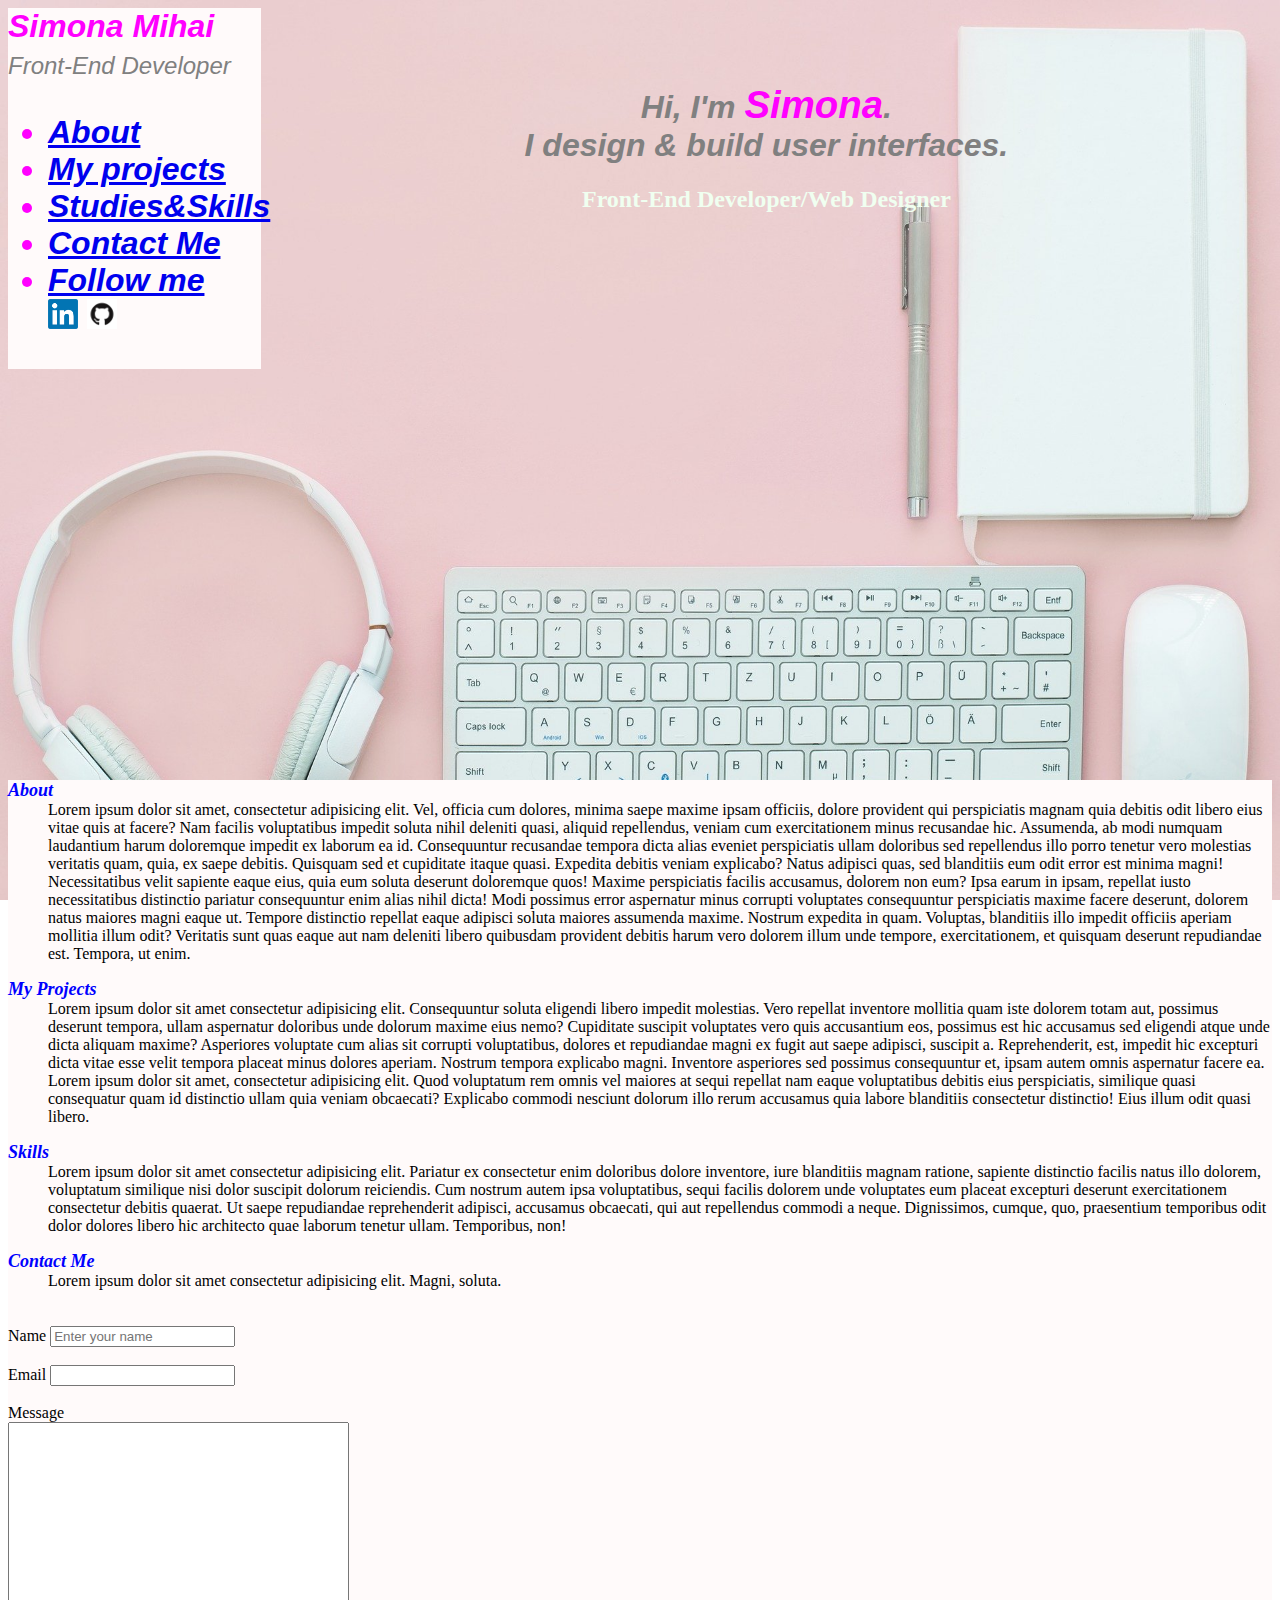
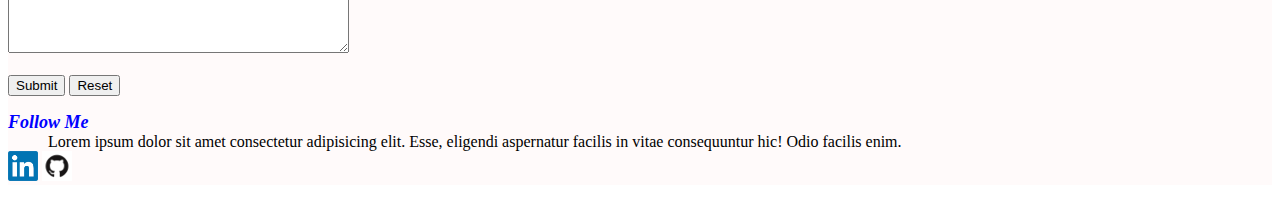
<file: Homework02_HTML/index.html>
<!DOCTYPE html>
<html lang="en">
<head>
    <meta charset="UTF-8">
    <meta name="viewport" content="width=device-width, initial-scale=1.0">
    <title>Simona Mihai_Front-End Developer</title>
    <link rel="stylesheet" href="style.css">
     <style>
           body{
                background-image:url("IMAGES/img7.jpg");
                background-attachment: fixed;
                background-size: 100% 100%;
            } 
    </style>
</head>
<body>
    <!-- Am folosit ROZ....mai mult ROZ... e culoarea mea preferata... unde imi permite tema/ subiectul temei, o sa vezi ROZ -->

    <div class="first">
    <!-- Titlu-prezentare pagina principala -->
    <div id="right">   
        <br><br><br>
        <h1>Hi, I'm  <span style="font-size: larger;color:magenta">Simona</span>.
            
           <br>I design & build user interfaces.
        </h1>
        <h2>Front-End Developer/Web Designer</h2>
    </div>

    <!-- Navigation Menu -->
    
   <div id="sidebar">
    <span id="logo-name">
        Simona Mihai <br><span style="color:grey; font-weight: normal;font-size: x-large; font-family: Verdana, Geneva, Tahoma, sans-serif;">
            Front-End Developer</span>
        <aside>
            <ul>  
                <li><a href="#about">About</a></li>              
                <li><a href="#projects">My projects</a></li>
                <li><a href="#skills">Studies&Skills</a></li>
                <li><a href="#contact">Contact Me</a></li>
                <li><a href="#follow">Follow me</a><br>
                    <a href="https://www.linkedin.com/in/simona-mihai-696888154" target="_blank">
                        <img src="IMAGES/linkedin.png"alt="" width="30px" height="30px"></a>
                    <a href="https://github.com/SimonaMihai31" target="_blank">
                        <img src="IMAGES/GitHub-Mark.png"alt="" width="30px" height="30px"></a></li> 
                   
         </aside>
   </div>
</div>
<!-- aceste br le-am pus pt ca mi se amesteca div section cu div de mai sus.. gresesc undeva ,
     dar nu imi dau seama unde... -->
 <br><br><br><br><br><br><br><br><br><br><br><br><br><br><br><br><br><br><br><br><br>
  <br><br><br><br><br><br><br><br><br><br><br><br><br><br><br><br><br><br><br><br><br>

       <!--  Sectiuni urmatoare din pagina adaugate in alt div.Am folosit dl pt ca mi-a placut modul de asezare : denumirea capitolului fara alineat, 
        iar paragraful cu alineat ....si am zis sa mai incerc si altceva ...
         Am adaugat nr diferit de cuvinte pentru a observa cum se aseaza in pagina informatiile -->

         <div id="sections" style="background-color:snow;">
<dl > 
            <dt id="about" style="color:blue; font-style: oblique;font-size: large;font-weight: bolder;  ">About</dt>
            <dd>Lorem ipsum dolor sit amet, consectetur adipisicing elit. Vel, officia cum dolores, minima saepe maxime ipsam officiis, dolore provident qui perspiciatis magnam quia debitis odit libero eius vitae quis at facere? Nam facilis voluptatibus impedit soluta nihil deleniti quasi, aliquid repellendus, veniam cum exercitationem minus recusandae hic. Assumenda, ab modi numquam laudantium harum doloremque impedit ex laborum ea id. Consequuntur recusandae tempora dicta alias eveniet perspiciatis ullam doloribus sed repellendus illo porro tenetur vero molestias veritatis quam, quia, ex saepe debitis. Quisquam sed et cupiditate itaque quasi. Expedita debitis veniam explicabo? Natus adipisci quas, sed blanditiis eum odit error est minima magni! Necessitatibus velit sapiente eaque eius, quia eum soluta deserunt doloremque quos! Maxime perspiciatis facilis accusamus, dolorem non eum? Ipsa earum in ipsam, repellat iusto necessitatibus distinctio pariatur consequuntur enim alias nihil dicta! Modi possimus error aspernatur minus corrupti voluptates consequuntur perspiciatis maxime facere deserunt, dolorem natus maiores magni eaque ut. Tempore distinctio repellat eaque adipisci soluta maiores assumenda maxime. Nostrum expedita in quam. Voluptas, blanditiis illo impedit officiis aperiam mollitia illum odit? Veritatis sunt quas eaque aut nam deleniti libero quibusdam provident debitis harum vero dolorem illum unde tempore, exercitationem, et quisquam deserunt repudiandae est. Tempora, ut enim.</dd>
</dl>

<dl> 
           <dt id="projects" style="color:blue; font-style: oblique;font-size: large;font-weight: bolder;  ">My Projects</dt>
           <dd>Lorem ipsum dolor sit amet consectetur adipisicing elit. Consequuntur soluta eligendi libero impedit molestias. Vero repellat inventore mollitia quam iste dolorem totam aut, possimus deserunt tempora, ullam aspernatur doloribus unde dolorum maxime eius nemo? Cupiditate suscipit voluptates vero quis accusantium eos, possimus est hic accusamus sed eligendi atque unde dicta aliquam maxime? Asperiores voluptate cum alias sit corrupti voluptatibus, dolores et repudiandae magni ex fugit aut saepe adipisci, suscipit a. Reprehenderit, est, impedit hic excepturi dicta vitae esse velit tempora placeat minus dolores aperiam. Nostrum tempora explicabo magni. Inventore asperiores sed possimus consequuntur et, ipsam autem omnis aspernatur facere ea.<br>
            Lorem ipsum dolor sit amet, consectetur adipisicing elit. Quod voluptatum rem omnis vel maiores at sequi repellat nam eaque voluptatibus debitis eius perspiciatis, similique quasi consequatur quam id distinctio ullam quia veniam obcaecati? Explicabo commodi nesciunt dolorum illo rerum accusamus quia labore blanditiis consectetur distinctio! Eius illum odit quasi libero.
           </dd>
</dl>
      
<dl> 
           <dt id="skills"style="color:blue; font-style: oblique;font-size: large;font-weight: bolder;  ">Skills</dt>
           <dd>Lorem ipsum dolor sit amet consectetur adipisicing elit. Pariatur ex consectetur enim doloribus dolore inventore, iure blanditiis magnam ratione, sapiente distinctio facilis natus illo dolorem, voluptatum similique nisi dolor suscipit dolorum reiciendis. Cum nostrum autem ipsa voluptatibus, sequi facilis dolorem unde voluptates eum placeat excepturi deserunt exercitationem consectetur debitis quaerat. Ut saepe repudiandae reprehenderit adipisci, accusamus obcaecati, qui aut repellendus commodi a neque. Dignissimos, cumque, quo, praesentium temporibus odit dolor dolores libero hic architecto quae laborum tenetur ullam. Temporibus, non!</dd>
</dl>

<dl> 
           <dt id="contact" style="color:blue; font-style: oblique;font-size: large;font-weight: bolder;  ">Contact Me</dt>
           <dd>Lorem ipsum dolor sit amet consectetur adipisicing elit. Magni, soluta.</dd>
           <br><br>
           <!-- Aici am introdus un formular de contact  -->
           <form>
            <!-- input text -->
            <label for="name">Name</label>
            <input type="text" id="name" placeholder="Enter your name"><br><br>
            <!-- email -->
            <label for="email">Email</label>
            <input type="email" id="email" ><br><br>
            <!-- text area -->
            <label for="msg">Message</label><br>
            <textarea name="" id="msg" cols="40" rows="15"></textarea><br><br>
            <!-- Submit -->
            <button type="submit">Submit</button>
            <!-- reset -->
            <button type="reset">Reset</button>
            </form>
</dl>

<dl> 
           <dt  id="follow" style="color:blue; font-style: oblique;font-size: large;font-weight: bolder;  ">Follow Me</dt>
           <dd>Lorem ipsum dolor sit amet consectetur adipisicing elit. Esse, eligendi aspernatur facilis in vitae consequuntur hic! Odio facilis enim.</dd>
           <a href="https://www.linkedin.com/in/simona-mihai-696888154" target="_blank">
            <img src="IMAGES/linkedin.png"alt="" width="30px" height="30px"></a>
           <a href="https://github.com/SimonaMihai31" target="_blank">
            <img src="IMAGES/GitHub-Mark.png"alt="" width="30px" height="30px"></a>
</dl>
</div>

</body>
</html>
</file>
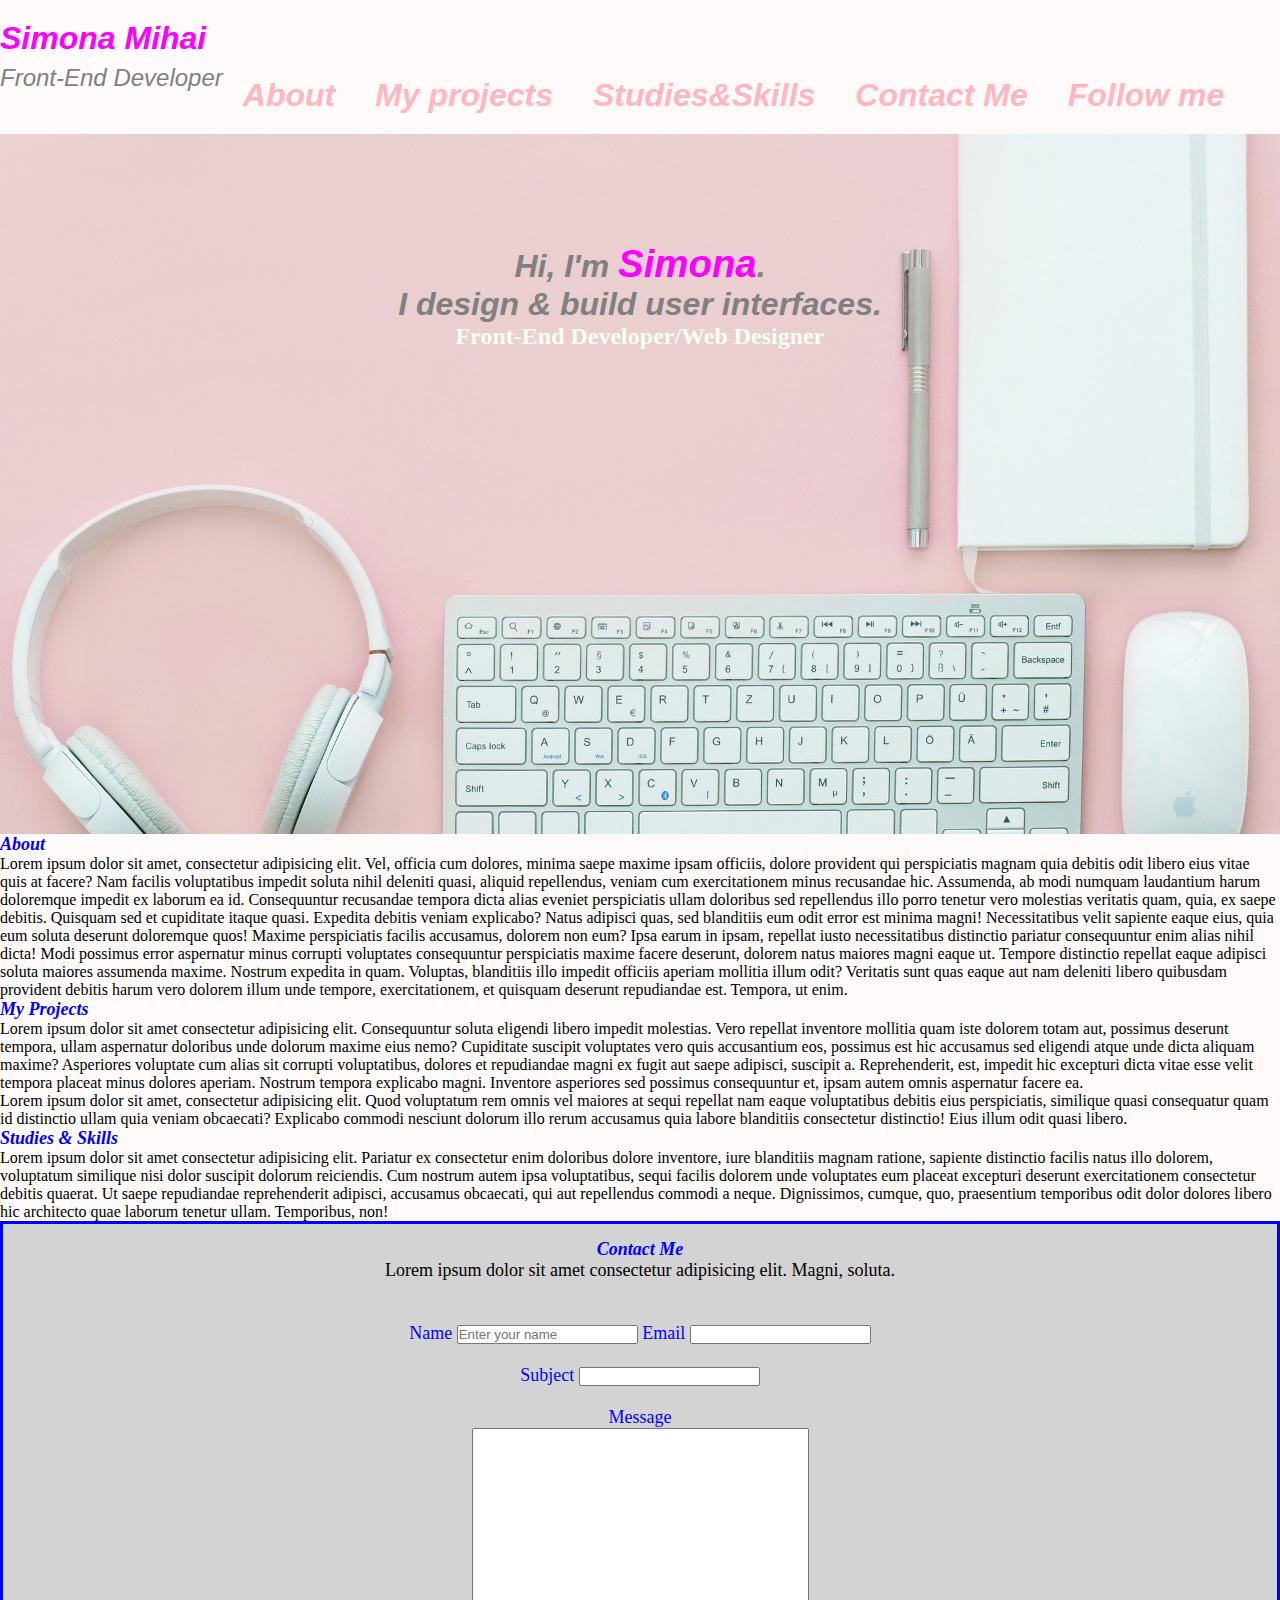
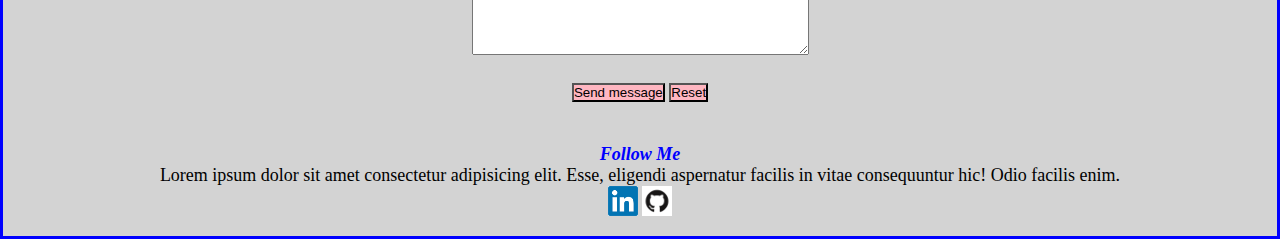
<file: Homework03_CSS/index.html>
<!DOCTYPE html>
<html lang="en">
<head>
    <meta charset="UTF-8">
    <meta name="viewport" content="width=device-width, initial-scale=1.0">
    <meta name="description" content="Welcome to my portofolio page">
   <meta name="keywords" content="developer, Front-End, javascript, web design">
    <title>Simona Mihai_Front-End Developer</title>
    <link rel="stylesheet" href="style.css">
</head>
<body> 
    <!-- Fata de prima versiune de la prima tema, Am mai facut cateva modificari de structura si asezare in pagina
         cu ajutorul notiunilor invatate la ultimele sedinte -->
    <!-- Cu siguranta o sa mai fac si alte modificari de structura pe parcurs....
        deja ma gandesc la cum va arata aceasta pagina in viitor -->
    <!-- first page -->
    <header>
        <!-- Navigation menu -->
        <nav id="navbar">
            <div class="container">
            <span id="logo-name">
                Simona Mihai <br><span id="myjob"> Front-End Developer</span>
                   <ul>  
                        <li><a href="#about">About</a></li>              
                        <li><a href="#projects">My projects</a></li>
                        <li><a href="#skills">Studies&Skills</a></li>
                        <li><a href="#contact">Contact Me</a></li>
                        <li><a href="#follow">Follow me</a></ul>
            </div>
        </nav>
    <!-- Titlu-prezentare pagina principala -->
    <div id="showcase">
        <div class="container">
            <br><br><br><br><br><br>
            <h1>Hi, I'm  <span id="myname">Simona</span>.<br>I design & build user interfaces.</h1>
            <h2>Front-End Developer/Web Designer</h2>
        </div>
    </div>
    </header>

       <!--  Sectiuni urmatoare din pagina adaugate in alt div.Am folosit dl pt ca mi-a placut modul de asezare : denumirea capitolului fara alineat, 
        iar paragraful cu alineat ....si am zis sa mai incerc si altceva ...
         Am adaugat nr diferit de cuvinte pentru a observa cum se aseaza in pagina informatiile -->

         <div id="sections" style="background-color:snow;">
<dl > 
            <dt id="about" style="color:blue; font-style: oblique;font-size: large;font-weight: bolder;  ">About</dt>
            <dd>Lorem ipsum dolor sit amet, consectetur adipisicing elit. Vel, officia cum dolores, minima saepe maxime ipsam officiis, dolore provident qui perspiciatis magnam quia debitis odit libero eius vitae quis at facere? Nam facilis voluptatibus impedit soluta nihil deleniti quasi, aliquid repellendus, veniam cum exercitationem minus recusandae hic. Assumenda, ab modi numquam laudantium harum doloremque impedit ex laborum ea id. Consequuntur recusandae tempora dicta alias eveniet perspiciatis ullam doloribus sed repellendus illo porro tenetur vero molestias veritatis quam, quia, ex saepe debitis. Quisquam sed et cupiditate itaque quasi. Expedita debitis veniam explicabo? Natus adipisci quas, sed blanditiis eum odit error est minima magni! Necessitatibus velit sapiente eaque eius, quia eum soluta deserunt doloremque quos! Maxime perspiciatis facilis accusamus, dolorem non eum? Ipsa earum in ipsam, repellat iusto necessitatibus distinctio pariatur consequuntur enim alias nihil dicta! Modi possimus error aspernatur minus corrupti voluptates consequuntur perspiciatis maxime facere deserunt, dolorem natus maiores magni eaque ut. Tempore distinctio repellat eaque adipisci soluta maiores assumenda maxime. Nostrum expedita in quam. Voluptas, blanditiis illo impedit officiis aperiam mollitia illum odit? Veritatis sunt quas eaque aut nam deleniti libero quibusdam provident debitis harum vero dolorem illum unde tempore, exercitationem, et quisquam deserunt repudiandae est. Tempora, ut enim.</dd>
</dl>

<dl> 
           <dt id="projects" style="color:blue; font-style: oblique;font-size: large;font-weight: bolder;  ">My Projects</dt>
           <dd>Lorem ipsum dolor sit amet consectetur adipisicing elit. Consequuntur soluta eligendi libero impedit molestias. Vero repellat inventore mollitia quam iste dolorem totam aut, possimus deserunt tempora, ullam aspernatur doloribus unde dolorum maxime eius nemo? Cupiditate suscipit voluptates vero quis accusantium eos, possimus est hic accusamus sed eligendi atque unde dicta aliquam maxime? Asperiores voluptate cum alias sit corrupti voluptatibus, dolores et repudiandae magni ex fugit aut saepe adipisci, suscipit a. Reprehenderit, est, impedit hic excepturi dicta vitae esse velit tempora placeat minus dolores aperiam. Nostrum tempora explicabo magni. Inventore asperiores sed possimus consequuntur et, ipsam autem omnis aspernatur facere ea.<br>
            Lorem ipsum dolor sit amet, consectetur adipisicing elit. Quod voluptatum rem omnis vel maiores at sequi repellat nam eaque voluptatibus debitis eius perspiciatis, similique quasi consequatur quam id distinctio ullam quia veniam obcaecati? Explicabo commodi nesciunt dolorum illo rerum accusamus quia labore blanditiis consectetur distinctio! Eius illum odit quasi libero.
           </dd>
</dl>
      
<dl> 
           <dt id="skills"style="color:blue; font-style: oblique;font-size: large;font-weight: bolder;  ">Studies & Skills</dt>
           <dd>Lorem ipsum dolor sit amet consectetur adipisicing elit. Pariatur ex consectetur enim doloribus dolore inventore, iure blanditiis magnam ratione, sapiente distinctio facilis natus illo dolorem, voluptatum similique nisi dolor suscipit dolorum reiciendis. Cum nostrum autem ipsa voluptatibus, sequi facilis dolorem unde voluptates eum placeat excepturi deserunt exercitationem consectetur debitis quaerat. Ut saepe repudiandae reprehenderit adipisci, accusamus obcaecati, qui aut repellendus commodi a neque. Dignissimos, cumque, quo, praesentium temporibus odit dolor dolores libero hic architecto quae laborum tenetur ullam. Temporibus, non!</dd>
</dl>
  <div class="contact">
      <dl> 
           <dt id="contact" style="color:blue; font-style: oblique;font-size: large;font-weight: bolder;  ">Contact Me</dt>
           <dd>Lorem ipsum dolor sit amet consectetur adipisicing elit. Magni, soluta.</dd>
           <br><br>
           <!-- Aici am introdus un formular de contact  -->
           <form>
            <!-- input text -->
            <label for="name">Name</label>
            <input type="text" id="name" placeholder="Enter your name">
            <!-- email -->
            <label for="email">Email</label>
            <input type="email" id="email" ><br><br>
            <!--  -->
            <label for="subject">Subject</label>
            <input type="text" id="subject" ><br><br>
            <!-- text area -->
            <label for="msg">Message</label><br>
            <textarea name="" id="msg" cols="40" rows="15"></textarea><br><br>
            <!-- Submit -->
            <button type="send">Send message</button>
            <!-- reset -->
            <button type="reset">Reset</button>
            </form>
       </dl>
       <dl> 
        <br><br>
        <dt id="follow" style="color:blue; font-style: oblique;font-size: large;font-weight: bolder;  ">Follow Me</dt>
        <dd>Lorem ipsum dolor sit amet consectetur adipisicing elit. Esse, eligendi aspernatur facilis in 
            vitae consequuntur hic! Odio facilis enim.</dd>   
        <a href="https://www.linkedin.com/in/simona-mihai-696888154" target="_blank">
         <img src="IMAGES/linkedin.png"alt="" width="30px" height="30px"></a>
        <a href="https://github.com/SimonaMihai31" target="_blank">
         <img src="IMAGES/GitHub-Mark.png"alt="" width="30px" height="30px"></a>
     
       </dl>
   </div>

</body>
</html>
</file>
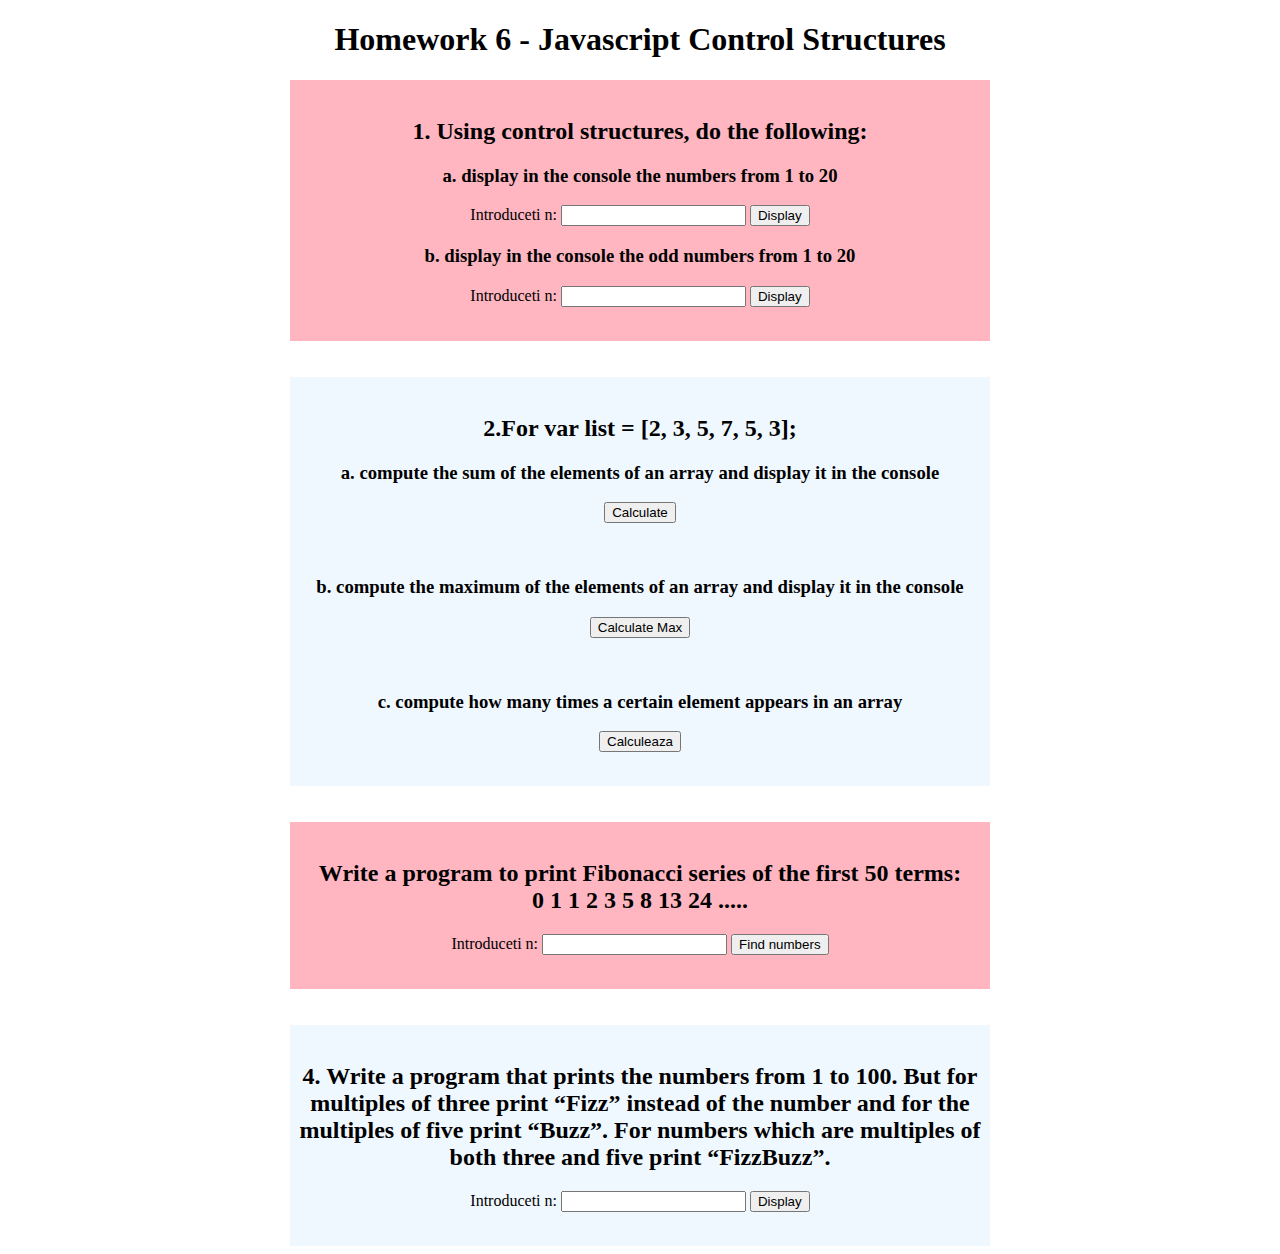
<file: Homework06_ JavascriptControlStructures+++/index.html>
<!DOCTYPE html>
<html lang="en">
<head>
    <meta charset="UTF-8">
    <meta name="viewport" content="width=device-width, initial-scale=1.0">
    <title>Javascript Control Structures</title>
    <link rel="stylesheet" href="style.css">
</head>
<body>
    <h1>Homework 6 - Javascript Control Structures</h1>
    <!-- exercitiul 1 -->
    <div class="ex1">
      <br><h2>1. Using control structures, do the following:</h2>
      <h3>a. display in the console the numbers from 1 to 20</h3>
      <label for="n1">Introduceti n: </label>
        <input id="n1" type="text">
        <input type="button" value="Display" onclick="printNumber1to20();">
        <p id="output1"></p>


      <h3>b. display in the console the odd numbers from 1 to 20</h3>
      <label for="n2">Introduceti n: </label>
      <input id="n2" type="text">
      <input type="button" value="Display" onclick="printOddNumber1to20();">
      <p id="output2"></p><br>
    </div>
    <br><br>
    <!-- exercitiul 2 -->
    <div class="ex2">
      <br><h2>2.For var list = [2, 3, 5, 7, 5, 3];</h2>
      <h3>a. compute the sum of the elements of an array and display it in the console</h3>
      <input type="button" value="Calculate" onclick="sumOfElementsFromAnArray();">
      <p id="output3"></p><br>

      <h3>b. compute the maximum of the elements of an array and display it in the console</h3>
      <input type="button" value="Calculate Max" onclick="maxArr();">
      <p id="output4"></p><br>

      <h3>c. compute how many times a certain element appears in an array</h3>
      <input type="button" value="Calculeaza" onclick="findElement();">
      <p id="output5"></p><br>

    </div>
    <br><br>
    <!-- exercitiul 3 -->
    <div class="ex3">
      <br><h2>Write a program to print Fibonacci series of the first 50 terms:<br>
        0 1 1 2 3 5 8 13 24 .....</h2>
        <label for="n3">Introduceti n: </label>
      <input id="n3" type="text">
      <input type="button" value="Find numbers" onclick="fiboN50();">
      <p id="output6"></p><br>
    </div>
    <br><br>
    <!-- exercitiul 4 -->
    <div class="ex4">
    <br><h2>4. Write a program that prints the numbers from 1 to 100.
      But for multiples of three print “Fizz” instead of the number and for the multiples of five print “Buzz”.
      For numbers which are multiples of both three and five print “FizzBuzz”.</h2>
      <label for="n4">Introduceti n: </label>
      <input id="n4" type="text">
      <input type="button" value="Display" onclick="printNumber1to100();">
      <p id="output7"></p><br>

    </div>
    <script src="app.js"></script>
</body>
</html>
</file>
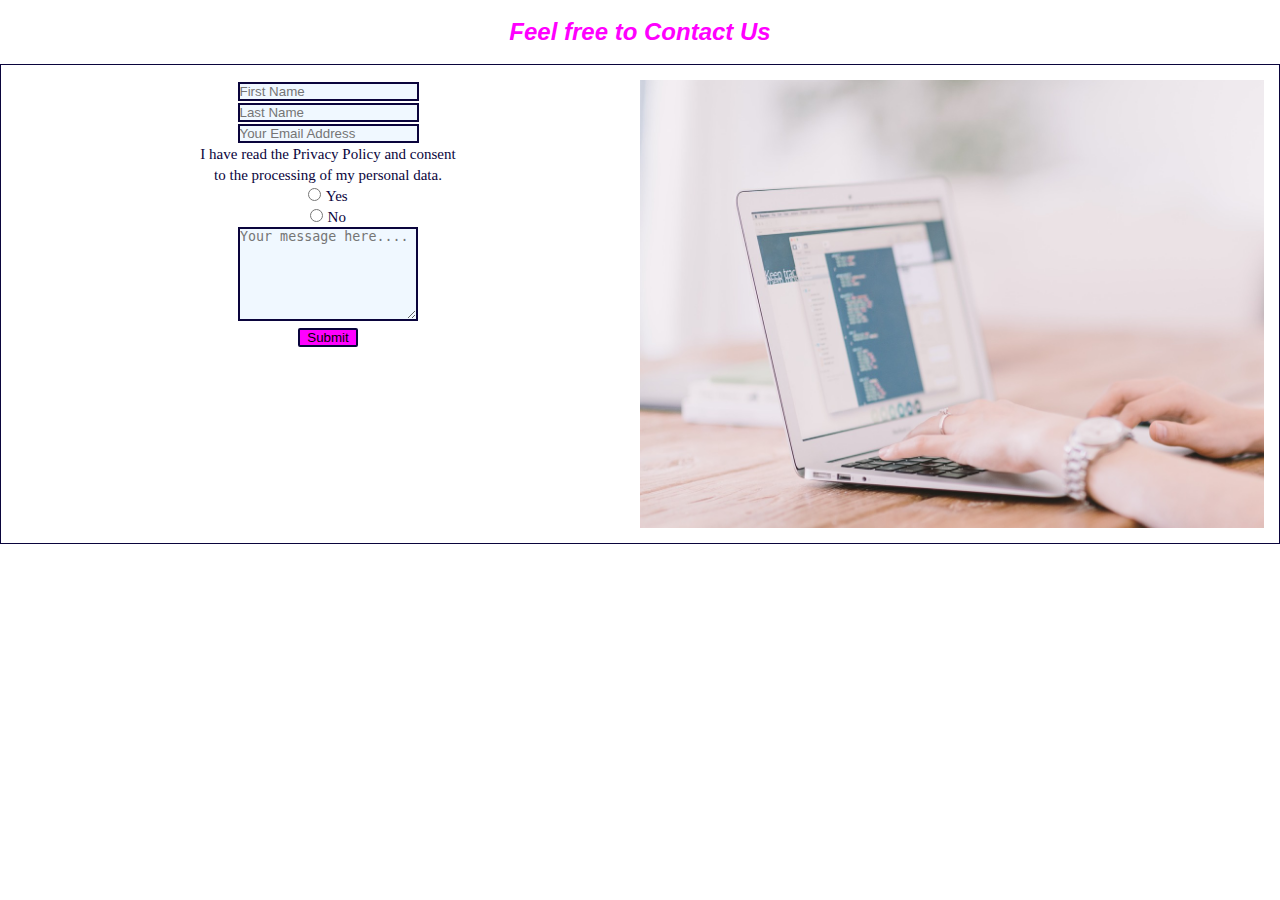
<file: Homework08_JsDOM_Manipulation+++/index.html>
<!DOCTYPE html>
<html lang="en">
<head>
    <meta charset="UTF-8">
    <meta name="viewport" content="width=device-width, initial-scale=1.0">
    <title>Homework 7 - JS DOM Manipulation</title>
    <link rel="stylesheet" href="style.css">
    <link rel="stylesheet" href="https://cdnjs.cloudflare.com/ajax/libs/font-awesome/5.15.1/css/all.min.css" integrity="sha512-+4zCK9k+qNFUR5X+cKL9EIR+ZOhtIloNl9GIKS57V1MyNsYpYcUrUeQc9vNfzsWfV28IaLL3i96P9sdNyeRssA==" crossorigin="anonymous" />
</head>
<body>
    <!-- Implement a Contact form component. Your form should have: 2 text inputs, 1 radio button, 1 text area, 1 submit button and an optional image on the right, just to make the form look a little better.
     -->
    <!--  formular de contact  -->
    <br> <div id="contact-title"><h2>Feel free to Contact Us</h2></div><br>
<div id="contact-container">
    <div class="contact-content">
        
        <!-- formular de contact -->
              <form class= "input">
              <input type="text" id="first" placeholder="First Name" required=""><br>
              <div id="firstNameError" class="error"></div>
              <input type="text" id="last" placeholder="Last Name" required="" ><br>
              <div id="lastNameError" class="error"></div>
              <input type="text" id="email" placeholder="Your Email Address " required=""><br>
              <div id="emailAddressError" class="error"></div>
              <label>I have read the Privacy Policy and consent<br> to the processing of my personal data.</label><BR>
              <input type="radio" id="yes-no" name="answer" value="yes" required>
              <label for="yes">Yes</label><br>
              <input type="radio" id="yes-no" name="answer" value="no">
              <label for="no">No</label><br>
              <textarea id="message" cols="20" rows="6" placeholder="Your message here...."></textarea><br>
              <div id="messageError" class="error"></div>
              <button type="send"><span id="submit">Submit</span>  </button>
              </form>
          <br><br>
    </div>
    <div class="img"></div>
</div>



    <script src="app.js"></script>
</body>
</html>
</file>
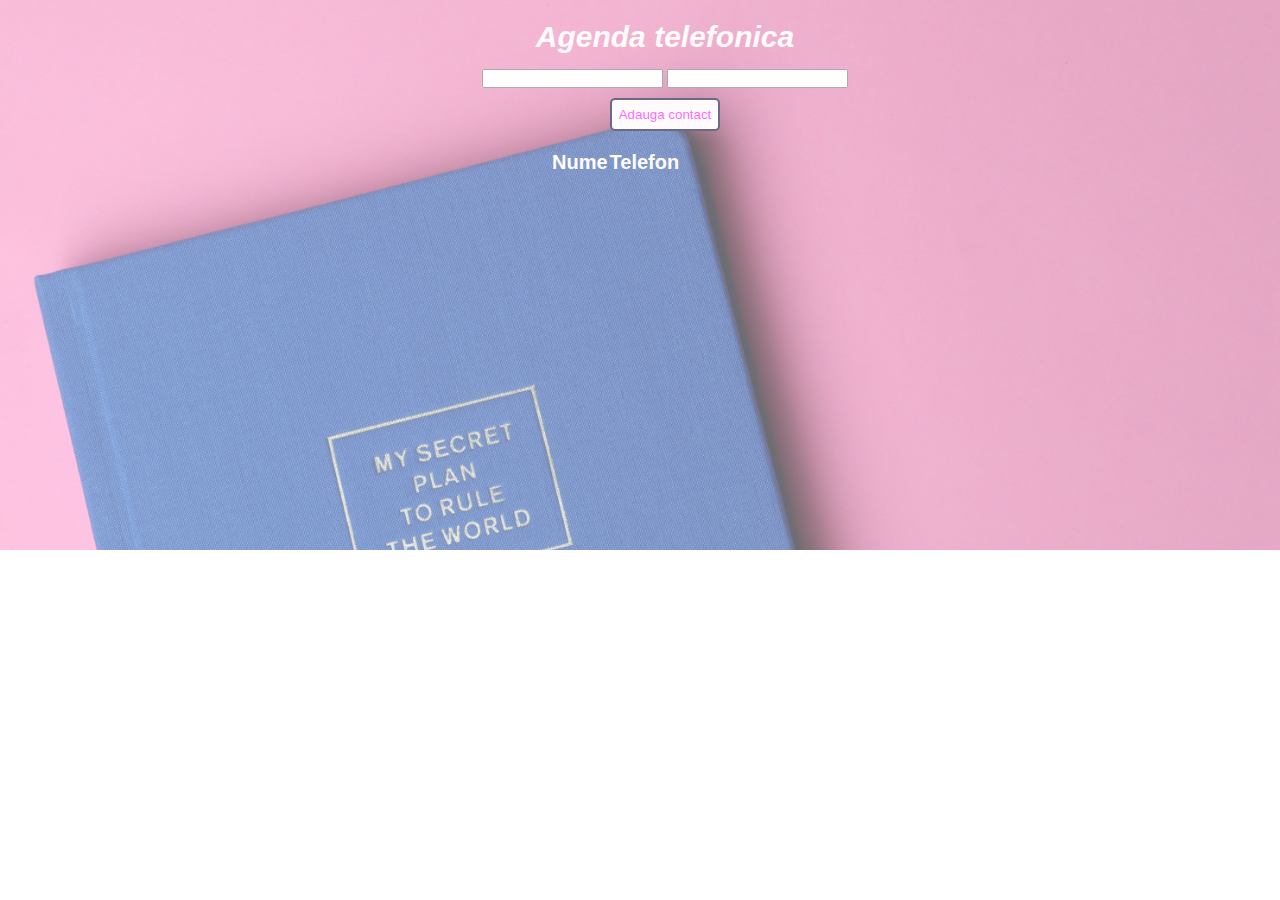
<file: Homework09_Bonus_agenda_telefonica/index.html>
<!DOCTYPE html>
<html lang="en">
<head>
  <meta charset="UTF-8">
  <meta name="viewport" content="width=device-width, initial-scale=1.0">
  <title>BONUS Homework - Agenda telefonica</title>
  <link rel="stylesheet" href="style.css">
    <link rel="stylesheet" href="https://cdnjs.cloudflare.com/ajax/libs/font-awesome/5.15.1/css/all.min.css" integrity="sha512-+4zCK9k+qNFUR5X+cKL9EIR+ZOhtIloNl9GIKS57V1MyNsYpYcUrUeQc9vNfzsWfV28IaLL3i96P9sdNyeRssA==" crossorigin="anonymous" />
</head>
<body>
  <div class="container">
    <div class="content">
      <h2 class= "title">Agenda telefonica</h2>
      <input type="text" id ="input1" required >
      <input type="text" id ="input2" required ><br>
      <button type="button" id="addContact">Adauga contact </button>
      <!--Un tabel unde sunt afisate elementele adaugate in lista folosind formularul:
        elementele vor fi afisate sub forma unui tabel cu 2 coloane: item description, action -->
        <div class="contacts">
        <table id="myTable">
          <tr>
             <th>Nume</th>
             <th>Telefon</th><br>
             <!-- <th>Action</th>
             <th>Action</th> -->

          </tr>
        
        </table>
      </div>   
    </div>
  </div>
    
  <script src="app.js"></script>
</body>
</html>
</file>
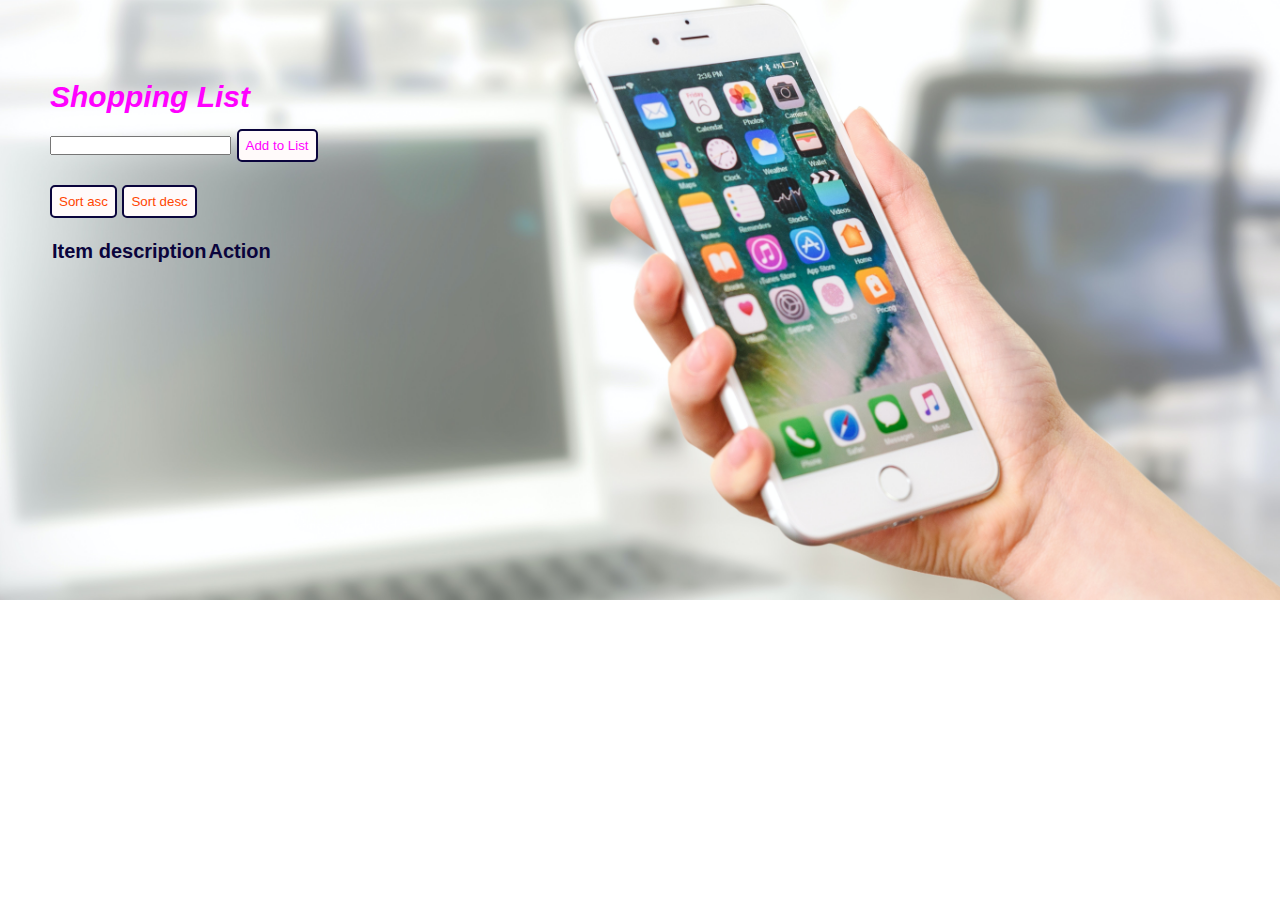
<file: Homework09_ShoppingList+++/index.html>
<!DOCTYPE html>
<html lang="en">
<head>
  <meta charset="UTF-8">
  <meta name="viewport" content="width=device-width, initial-scale=1.0">
  <title>Shopping List</title>
  <link rel="stylesheet" href="style.css">
  <link rel="stylesheet" href="https://cdnjs.cloudflare.com/ajax/libs/font-awesome/5.15.1/css/all.min.css" integrity="sha512-+4zCK9k+qNFUR5X+cKL9EIR+ZOhtIloNl9GIKS57V1MyNsYpYcUrUeQc9vNfzsWfV28IaLL3i96P9sdNyeRssA==" crossorigin="anonymous" />
  <!-- <style>
    table,
    th,
    td {
      border: 2px solid black;
      border-collapse: collapse;
    }
  </style> -->
</head>
<body>
  <!-- Creati o pagina html, in care sa includeti elemente de javascript si css, care sa implementeze funcionalitatile necesare unei aplicatii de tipul lista de cumparaturi:
 -->
  <!-- Un formular de adaugare noi elemente in lista de cumparaturi:
  formularul contine un input de tip text si un buton "Add item"
  adaugarea elementelor noi se poate face atat la apasarea tastei enter cat si la apasarea butonului "Add item" -->
  <!-- in coloana item description va fi afisat textul introdus de utilizator in lista, iar pe coloana action va fi afisat un buton "Mark as buyed"
  butonul 'Mark as buyed" va adauga o clasa de css randului din tabel, ce va face textul sa apara taiat: "strikethrough"
  deasupra listei ce afiseaza elementele adaugate de utilizator, adaugati 2 butoane ce vor sorta crescator si descrescator elementele listei -->
  <div class="container">
    <div class="content">
      <h2 class= "title">Shopping List</h2>
      <input type="text" id ="input1" required >
      <button type="button" id="add">Add to List </button><br><br>
      <button type="sort" id="sortAsc">Sort asc</button>
      <button type="sort" id="sortDesc">Sort desc </button>
      <!--Un tabel unde sunt afisate elementele adaugate in lista folosind formularul:
        elementele vor fi afisate sub forma unui tabel cu 2 coloane: item description, action -->
        <div class="items">
        <table id="myTable">
          <tr>
             <th>Item description</th>
             <th>Action</th>
          </tr>
        
        </table>
      </div>   
    </div>
  </div>
    
  <script src="app.js"></script>
</body>
</html>
</file>
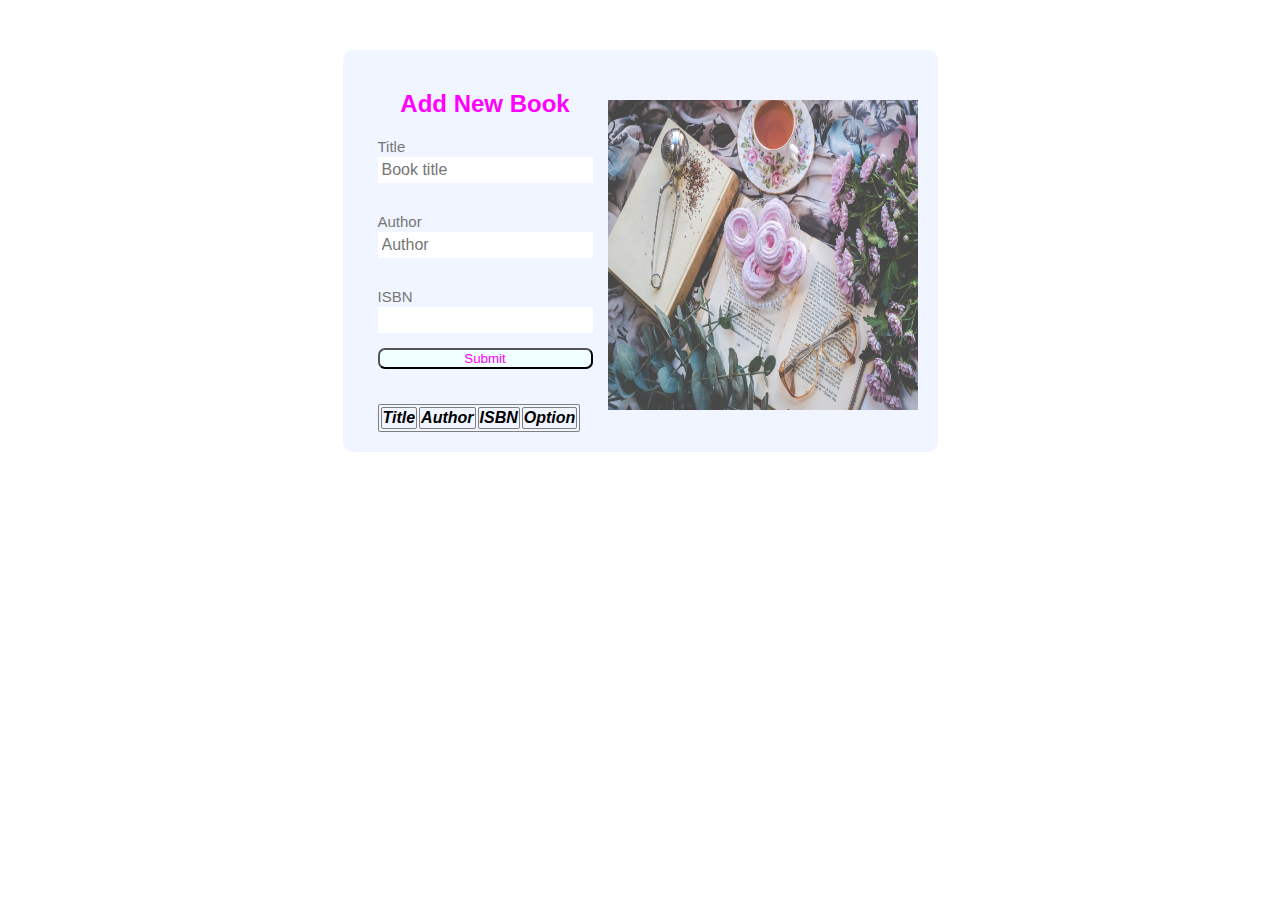
<file: Homework10_BookList_ES6_Classes_Objects+++/index.html>
<!DOCTYPE html>
<html lang="en">
<head>
    <meta charset="UTF-8">
    <meta name="viewport" content="width=device-width, initial-scale=1.0">
    <title>Book List using ES6 Classes and Objects</title>
    <link rel="stylesheet" href="style.css">
    <link rel="stylesheet" href="https://cdnjs.cloudflare.com/ajax/libs/font-awesome/5.15.1/css/all.min.css" integrity="sha512-+4zCK9k+qNFUR5X+cKL9EIR+ZOhtIloNl9GIKS57V1MyNsYpYcUrUeQc9vNfzsWfV28IaLL3i96P9sdNyeRssA==" crossorigin="anonymous" />
</head>
<body>
    <!-- 1. HTML - Create the structure of the page (Hint: the book list could be a table, and any new added book on the JS side could be an <tr> element). -->
    <div class="container">
        <div id="container-book">
            <form action="" class="book" id="book">
                <h2>Add New Book</h2>
                <div id="first-input" class="book-item">
                    <label for="book-title">Title</label>
                    <input id="book-title" placeholder="Book title" type="text">
                    <small>Error message</small>
                </div>
                <div class="book-item">
                    <label for="author-name">Author</label>
                    <input id="author-name" placeholder="Author" type="text">
                    <small>Error message</small>
                </div>
                <div class="book-item">
                    <label for="isbn">ISBN</label>
                    <input id="isbn" type="number">
                    <small>Error message</small>
                    <button type="submit" >Submit</button>
                </div>
            </form>
                <div class="items">
                    <table id="myTable">
                        <tbody>
                            <tr>
                                <th>Title</th>
                                <th>Author</th>
                                <th>ISBN</th>
                                <th>Option</th>
                             </tr>
                        </tbody>
                      
                    </table>
                </div> 
        </div>
        <div class="container-image">
            <img src="images/pic4.jpg" alt="" width= "310px" height="310px">
        </div>
        
    </div>
    
    <script src="app.js"></script>
</body>
</html>
</file>
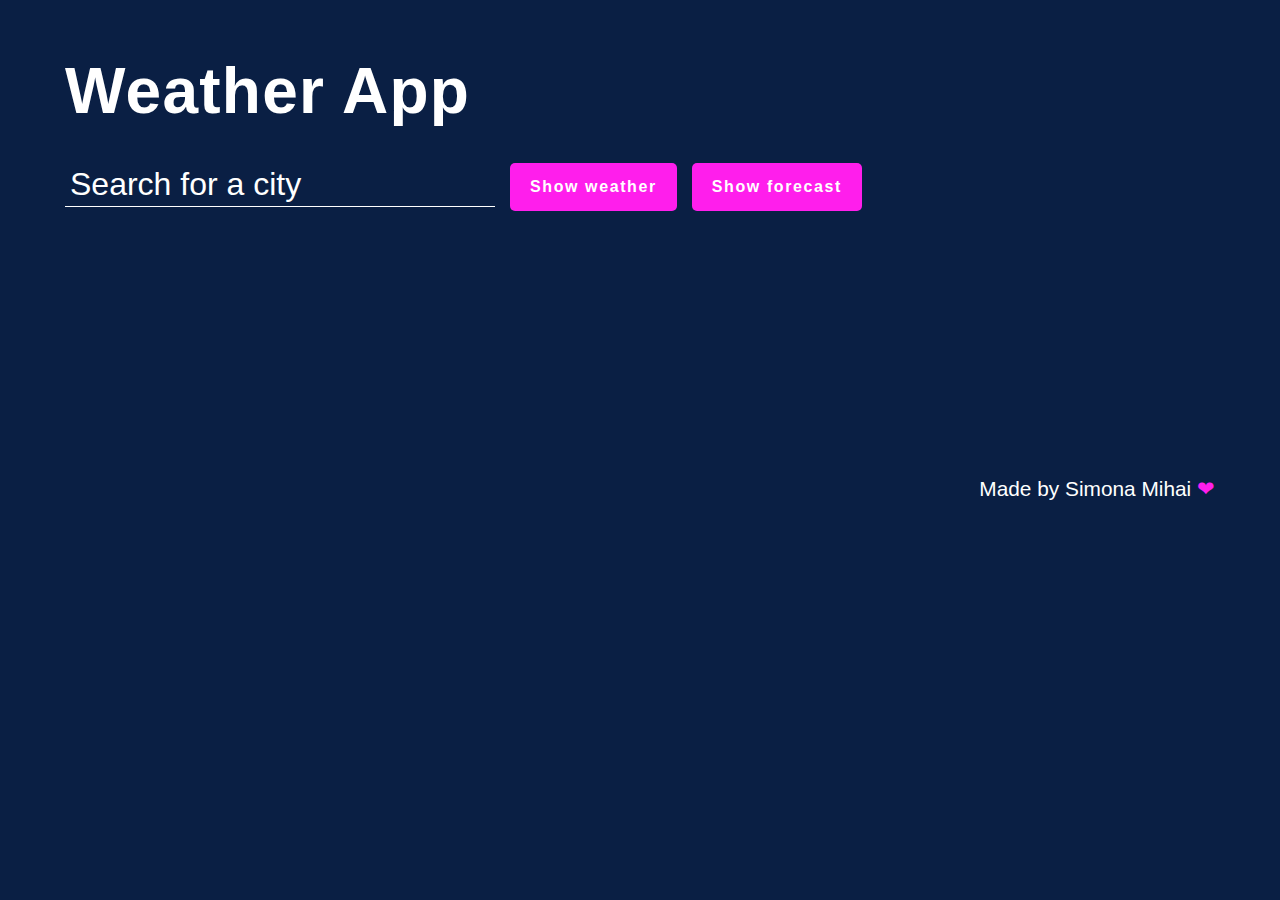
<file: Homework11_Weather_App+++/index.html>
<!DOCTYPE html>
<html lang="en">
<head>
  <meta charset="UTF-8">
  <meta http-equiv="X-UA-Compatible" content="IE=edge">
  <meta name="viewport" content="width=device-width, initial-scale=1.0">
  <title>Weather App</title>
  <link rel="stylesheet" href="style.css">
</head>
<body>
  <section class="top-banner">
    <div class="container">
      <h1 class="heading">Weather App</h1>
      <form>
        <input type="text" placeholder="Search for a city" autofocus>
        <button type="submit">Show weather</button>
        <button type="button" id="prognozaBtn" >Show forecast</button>
        <span class="msg"></span>
      </form>
    </div>
  </section>
  <section class="ajax-section">
    <div class="container">
      <ul class="cities"></ul>
    </div>
  </section>
  <!-- section + div pentru partea a doua- prognoza pe urmatoarele 6 zile -->
  <section class="ajax-section">
    <div class="prognoza-cities" id="prognozaDiv">
    </div>
  </section>
  
  <footer class="page-footer">
    <div class="container">
      <small>Made by <a href="https://github.com/SimonaMihai31" target="_blank">Simona Mihai <span> ❤</span></a>
      </small>
    </div>
  </footer>
  



  <script src="app.js"></script>
</body>
</html>
</file>
<file: Homework02_HTML/style.css>
h1{
    text-align: center;
    font-style: italic;
   font-family:-apple-system, BlinkMacSystemFont, 'Segoe UI', Roboto, Oxygen, Ubuntu, Cantarell, 'Open Sans', 'Helvetica Neue', sans-serif;
   color:gray;
}
h2{
    color:honeydew;
    text-align: center;
    
}
#sidebar{
    float:left;
    width: 20%;
    font-family: 'Times New Roman', Times, serif;
    font-size: large;
    background-position: left;
    background-color: snow;
    color:pink;
}
#right{
    float:right;
    width:80%;
}

#logo-name{
    background-position: left;
    font-family: -apple-system, BlinkMacSystemFont, 'Segoe UI', Roboto, Oxygen, Ubuntu, Cantarell, 'Open Sans', 'Helvetica Neue', sans-serif;
    font-size: xx-large;
    color:magenta;
    font-style: italic;
    font-weight: bold;
}
</file>
<file: Homework06_ JavascriptControlStructures+++/style.css>
h1{
    text-align:center;
}
.ex1 {
    width: 700px;
    margin: auto;
    background-color: lightpink;
    text-align: center;
 }
 .ex2 {
    width: 700px;
    margin: auto;
    background-color: aliceblue;
    text-align: center;
 }
 .ex3 {
    width: 700px;
    margin: auto;
    background-color: lightpink;
    text-align: center;
 }
 .ex3  p #output6 {
    text-align:center;
    width:500 px;
 }
 .ex4 {
    width: 700px;
    margin: auto;
    background-color: aliceblue;
    text-align: center;
 }
</file>
<file: Homework10_BookList_ES6_Classes_Objects+++/style.css>
/* 2. CSS - style the elements to look like in the attached gif */
* {
    box-sizing: border-box;
}

body {
    font-family: -apple-system, BlinkMacSystemFont, 'Segoe UI', Roboto, Oxygen, Ubuntu, Cantarell, 'Open Sans', 'Helvetica Neue', sans-serif;
    display: flex;
    align-items: center;
    justify-content: center;
    margin-top: 50px;
}

.container {
    display: flex;
    background-color: rgb(240, 245, 255);
    border-radius: 10px;
    font-family: -apple-system, BlinkMacSystemFont, 'Segoe UI', Roboto, Oxygen, Ubuntu, Cantarell, 'Open Sans', 'Helvetica Neue', sans-serif;
}

h2{
    text-align: center;
    color:magenta;
}

.container {
    padding: 20px;
}
.book-item {
    display: flex;
    flex-direction: column;
    margin: 15px;
}

.book-item label{
    color:#777;
    margin-bottom: 2px;
    font-size: 15px;
}

.book-item input {
    border: 2px solid white;
    font-size: 16px;
    padding: 2px;
}
button {
    margin-bottom: 20px;
    text-align:center;
    border-radius: 7px;
    color:magenta;
    background-color: azure;
    
}
.book-item.error input {
    border-color:#e74c3c;
    border-radius:4px;
}

.book-item.success input {
    border-color:#2ecc71;
    border-radius:4px;
}

.book-item small{
    visibility: hidden;
}

.book-item.error small{
    visibility: visible;
    color:#e74c3c;
}

p.success{
    background-color: #2ecc71;
    width: 100%;
    color:white;
    font-size:18px;
    text-align: center;
    padding: 3px;
}

table, th, td {
    border: 1px solid gray;
    border-radius:2px;
    text-align: center;
    margin-left:15px;
    font-family: -apple-system, BlinkMacSystemFont, 'Segoe UI', Roboto, Oxygen, Ubuntu, Cantarell, 'Open Sans', 'Helvetica Neue', sans-serif;
    font-style: italic;
  }

.container-image {
    padding-top: 30px;
}

.delete-item {
    font-size:15px;
    color:magenta;
}
</file>
<file: Homework03_CSS/style.css>
/* CSS Reset */
* {
    margin: 0;
    padding: 0;
    box-sizing: border-box;
 }
 /* css for my name, logo  and my job */
#myname{
    font-size:larger;
    color:magenta;
}
#logo-name{
    float: left;
    font-family: -apple-system, BlinkMacSystemFont, 'Segoe UI', Roboto, Oxygen, Ubuntu, Cantarell, 
    'Open Sans', 'Helvetica Neue', sans-serif;
    font-size: xx-large;
    color:magenta;
    font-style: italic;
    font-weight: bold;
    padding-top: 20px;
}
#myjob{
    color:grey; 
    font-weight: normal;
    font-size: x-large; 
    font-family: Verdana, Geneva, Tahoma, sans-serif;
}
 /* navbar */
#navbar {
    background-color:snow;
    color:snow;
    overflow: hidden;
 }
 
 #navbar a {
    color:lightpink;
 }
 
 #navbar ul {
    list-style: none;
    float: right;
 }
 
 #navbar ul li {
    float:left;
 }
 
 #navbar ul li a {
    display: block;
    padding: 20px;
 }
 
 #navbar ul li a:hover {
    background-color: aliceblue;
    color:blue;
 }
 
h1{
    text-align: center;
    font-style: italic;
   font-family:-apple-system, BlinkMacSystemFont, 'Segoe UI', Roboto, Oxygen, Ubuntu, Cantarell, 'Open Sans', 'Helvetica Neue', sans-serif;
   color:gray;
}
h2{
    color:honeydew;
    text-align: center;
    
}
a {
    color:blue;
    text-decoration: none; */
 } 
#sidebar{
    font-family: 'Times New Roman', Times, serif;
    background-color: snow;
    color:pink;
    display:inline;
    overflow: hidden;
}
#showcase{
    background :url("IMAGES/img7.jpg") no-repeat center center/cover;;
    height: 700px;
}
/* css for contact form */
.contact{
    text-align: center;
    font-size: 18px;
    margin: center;
    padding:15px;
    border:solid blue;
    background-color:lightgray ;
}

.contact label{
    color: blue;
}

.contact button{
    background-color: lightpink;
}
</file>
<file: Homework08_JsDOM_Manipulation+++/style.css>
/* CSS Reset */
* {
    margin: 0;
    padding: 0;
    box-sizing: border-box;
 }
 h2{
     text-align:center;
     font-family:-apple-system, BlinkMacSystemFont, 'Segoe UI', Roboto, Oxygen, Ubuntu, Cantarell, 'Open Sans', 'Helvetica Neue', sans-serif;
     font-style:italic;
     color:magenta;
 }

 /* css for succes message*/
 .succesMessage {
     display: flex;
     color:magenta;
     font-style: italic;
     text-align:center;
     padding-bottom: 5px;
     margin-bottom: 5px;
 } 
.checked-item {
    color:magenta;
    font-size :25px;
    padding-right:20px;
}
.delete-item {
    color:#0a043c;
    font-size :25px;
    padding-left:20px;
}

 /* css for contact form */
#contact-container{
    height: 480px;
    text-align: center;
    font-size: 18px;
    margin: auto;
    padding:15px;
    border:1px solid #0a043c; 

}
.contact-content{
    float: left;
    width: 50%;
    height: 100%;
    text-align: center;
    overflow: hidden;
}
.img {
    float: right;
    width: 50%;
    background: url("img3.jpg") no-repeat center center/cover;
    margin:auto;
    min-height: 100%;
    overflow: hidden;
}
.contact-content label{
    color:#0a043c;
    font-size:15px;
}
.contact-content button{
    background-color:magenta;
    border:2px solid #0a043c;
    border-radius: 2px;
}

.contact-content input{
   border:2px solid #0a043c;
}

.contact-content textarea{
   border:2px solid #0a043c;
   background-color:aliceblue;
}
#submit {
    padding:7px;
}
input {
    background-color:aliceblue;
}
#firstNameError {
    font-size:15px;
    color:red;
}
#lastNameError {
    font-size:15px;
    color:red;
}
#emailAddressError {
    font-size:15px;
    color:red;
}
</file>
<file: Homework09_Bonus_agenda_telefonica/style.css>
/* CSS Reset */
* {
  margin: 0;
  padding: 0;
  box-sizing: border-box;
}
/* css for main container */
.container {
  height:550px;
  background: url("img4.jpg") no-repeat center center/cover;
  opacity:60%;
  padding-left:50px;
}

.title {
  padding-bottom: 15px;
  font-family: -apple-system, BlinkMacSystemFont, 'Segoe UI', Roboto, Oxygen, Ubuntu, Cantarell, 'Open Sans', 'Helvetica Neue', sans-serif;
  font-style: italic;
  font-size:30px;
}
.content {
  text-align: center;
  font-family: Verdana, Geneva, Tahoma, sans-serif;
  color:snow;
  padding-top: 20px;

}
.contacts table{
  padding-left:500px;
  padding-bottom: 10px;
  font-family: -apple-system, BlinkMacSystemFont, 'Segoe UI', Roboto, Oxygen, Ubuntu, Cantarell, 'Open Sans', 'Helvetica Neue', sans-serif;
}
.contacts th {
  font-family: -apple-system, BlinkMacSystemFont, 'Segoe UI', Roboto, Oxygen, Ubuntu, Cantarell, 'Open Sans', 'Helvetica Neue', sans-serif;
  color:snow;
  font-size:20px;
  text-align: center;
}

.content button {
    border:2px solid #0a043c;
    background-color: snow;
    color:magenta;
}
#addContact {
  text-align: center;
  margin-top : 10px;
  padding:7px;
  border-radius: 5px;

}
.action-edit {
  padding:5px;
}
.action-delete {
  padding:5px;
}
</file>
<file: Homework09_ShoppingList+++/style.css>
/* CSS Reset */
* {
  margin: 0;
  padding: 0;
  box-sizing: border-box;
}
/* css for main container */
.container {
  /* width:800px; */
  height:600px;
  background: url("img1.jpg") no-repeat center center/cover;
  /* opacity:70%; */
  padding-left:50px;
  min-height: 100%;
}

.title {
  padding-bottom: 15px;
  font-family: -apple-system, BlinkMacSystemFont, 'Segoe UI', Roboto, Oxygen, Ubuntu, Cantarell, 'Open Sans', 'Helvetica Neue', sans-serif;
  font-style: italic;
  font-size:30px;
}

.content {
  /* text-align: center; */
  font-family: Verdana, Geneva, Tahoma, sans-serif;
  padding-top: 80px;
  color:magenta;
  font-size:20px;

}
.items {
  text-align: center;
  padding-top: 20px;
  padding-bottom: 20px;
  font-family: -apple-system, BlinkMacSystemFont, 'Segoe UI', Roboto, Oxygen, Ubuntu, Cantarell, 'Open Sans', 'Helvetica Neue', sans-serif;
}
.items th {
  font-family: -apple-system, BlinkMacSystemFont, 'Segoe UI', Roboto, Oxygen, Ubuntu, Cantarell, 'Open Sans', 'Helvetica Neue', sans-serif;
  color:#0a043c;
  font-size:20px;
}

.content button {
    border:2px solid #0a043c;
    background-color: snow;
    color:magenta;
}

#add {
  padding:7px;
  border-radius: 5px;

}
#sortAsc {
  padding:7px;
  color:orangered;
  border-radius: 5px;
}
#sortDesc {
  padding:7px;
  color:orangered;
  border-radius: 5px;
}
.action {
  padding:7px;
  border-radius: 5px;
}
</file>
<file: Homework11_Weather_App+++/style.css>
/* pt stilizare m-am inspirat si de pe net , am folosit grid */
/* RESET STYLES */
:root {
  --bg_main: #0a1f44;
  --text_light: #fff;
  --text_med: #53627c;
  --text_dark: #1e2432;
  --red: #ff1eec;
  --darkred: #c3112d;
  --orange: #ff8c00;
}

* {
  margin: 0;
  padding: 0;
  box-sizing: border-box;
  font-weight: normal;
}

a {
  color: inherit;
  text-decoration: none;
}

button {
  cursor: pointer;
}
 
input {
  -webkit-appearance: none;
}
 
button, input {
  border: none;
  background: none;
  outline: none;
  color: inherit;
}

img {
  display: block;
  max-width: 100%;
  height: auto;
}

ul {
  list-style: none;
}

body {
  font: 1rem/1.3 "Roboto", sans-serif;
  background: var(--bg_main);
  color: var(--text_dark);
  padding: 50px;
}

.container {
  width: 100%;
  max-width: 1200px;
  margin: 0 auto;
  padding: 0 15px;
}

/* SECTION #1 */
.top-banner {
  color: var(--text_light);
}

.heading {
  font-weight: bold;
  font-size: 4rem;
  letter-spacing: 0.02em;
  padding: 0 0 30px 0;
}

.top-banner form {
  position: relative;
  display: flex;
  align-items: center;
}

.top-banner form input {
  font-size: 2rem;
  height: 40px;
  padding: 5px 5px 10px;
  border-bottom: 1px solid;
}

.top-banner form input::placeholder {
  color: currentColor; 
}

.top-banner form button {
  font-size: 1rem;
  font-weight: bold;
  letter-spacing: 0.1em;
  padding: 15px 20px;
  margin-left: 15px;
  border-radius: 5px;
  background: var(--red);
  transition: background 0.3s ease-in-out;
}

.top-banner form button:hover {
  background: var(--darkred);
}

.top-banner form .msg {
  position: absolute;
  bottom: -40px;
  left: 0;
  max-width: 450px;
  min-height: 40px;
}


/* SECTION #2 */
.ajax-section {
  margin: 70px 0 20px;
}

.ajax-section .cities {
  display: grid;
  grid-gap: 32px 20px;
  grid-template-columns: repeat(4, 1fr);
}

.ajax-section .city {
  position: relative;
  padding: 40px 10%;
  border-radius: 20px;
  background: var(--text_light);
  color: var(--text_med);
}

.ajax-section .city::after {
  content: '';
  width: 90%;
  height: 50px;
  position: absolute;
  bottom: -12px;
  left: 5%;
  z-index: -1;
  opacity: 0.3;
  border-radius: 20px;
  background: var(--text_light);
}

.ajax-section figcaption {
  margin-top: 10px;
  text-transform: uppercase;
  letter-spacing: 0.05em;
}

.ajax-section .city-temp {
  font-size: 5rem;
  font-weight: bold;
  margin-top: 10px;
  color: var(--text_dark);
}

.ajax-section .city sup {
  font-size: 0.5em;
}

.ajax-section .city-name sup {
  padding: 0.2em 0.6em;
  border-radius: 30px;
  color: var(--text_light);
  background: var(--orange);
}

.ajax-section .city-icon {
  margin-top: 10px;
  width: 100px;
  height: 100px;
}

h5 {
  color:#ff8c00;
  font: 1rem/1.3 "Roboto", sans-serif;
}
/* css pt prognoza pe urmatoarele zile */
.ajax-section .prognoza-cities {
  display: grid;
  grid-gap: 32px 20px;
  grid-template-columns: repeat(6, 1fr);
}

.prognozaHours {
  margin:20px;
  position: relative;
  padding: 40px 10%;
  border-radius: 20px;
  background: var(--text_light);
  color: var(--text_med);
  text-align:center;
}
.ajax-section .prognozaHours::after {
  content: '';
  width: 90%;
  height: 50px;
  position: absolute;
  bottom: -12px;
  left: 5%;
  z-index: -1;
  opacity: 0.3;
  border-radius: 20px;
  background: var(--text_light);
}
.ajax-section .prognozaHours .city-name {
  color: var(--text_dark);
  padding-bottom: 10px;
  text-align:center;
}
.ajax-section .prognozaHours .temp {
  font-size: 2.5rem;
  font-weight: bold;
  margin-top: 10px;
  color: var(--text_dark);
  text-align:center;
}
.ajax-section .prognozaHours .desc {
  padding-top: 15px;
  color:#ff8c00;
  text-align:center;
}
/* FOOTER */
.page-footer {
  text-align: right;
  font-size: 25px;
  color: var(--text_light);
  margin-top: 120px;
}

.page-footer span {
  color: var(--red);
}


/* responsive*/
@media screen and (max-width: 1000px) {
  body {
    padding: 30px;
  }
  
  .ajax-section .cities {
    grid-template-columns: repeat(3, 1fr);
  }
}

@media screen and (max-width: 700px) {
  .heading,
  .ajax-section .city-temp {
    font-size: 3rem;
  }
  
  .ajax-section {
    margin-top: 20px;
  }
  
  .top-banner form {
    flex-direction: column;
    align-items: flex-start;
  }
  
  .top-banner form input,
  .top-banner form button {
    width: 100%;
  }

  .top-banner form button {
    margin: 20px 0 0 0;
  }
  
  .top-banner form .msg {
    position: static;
    max-width: none;
    min-height: 0;
    margin-top: 10px;
  }

  .ajax-section .cities {
    grid-template-columns: repeat(2, 1fr);
  }
}

@media screen and (max-width: 500px) {
  body {
    padding: 15px;
  }
  
  .ajax-section .cities {
    grid-template-columns: repeat(1, 1fr);
  }
}
</file>
